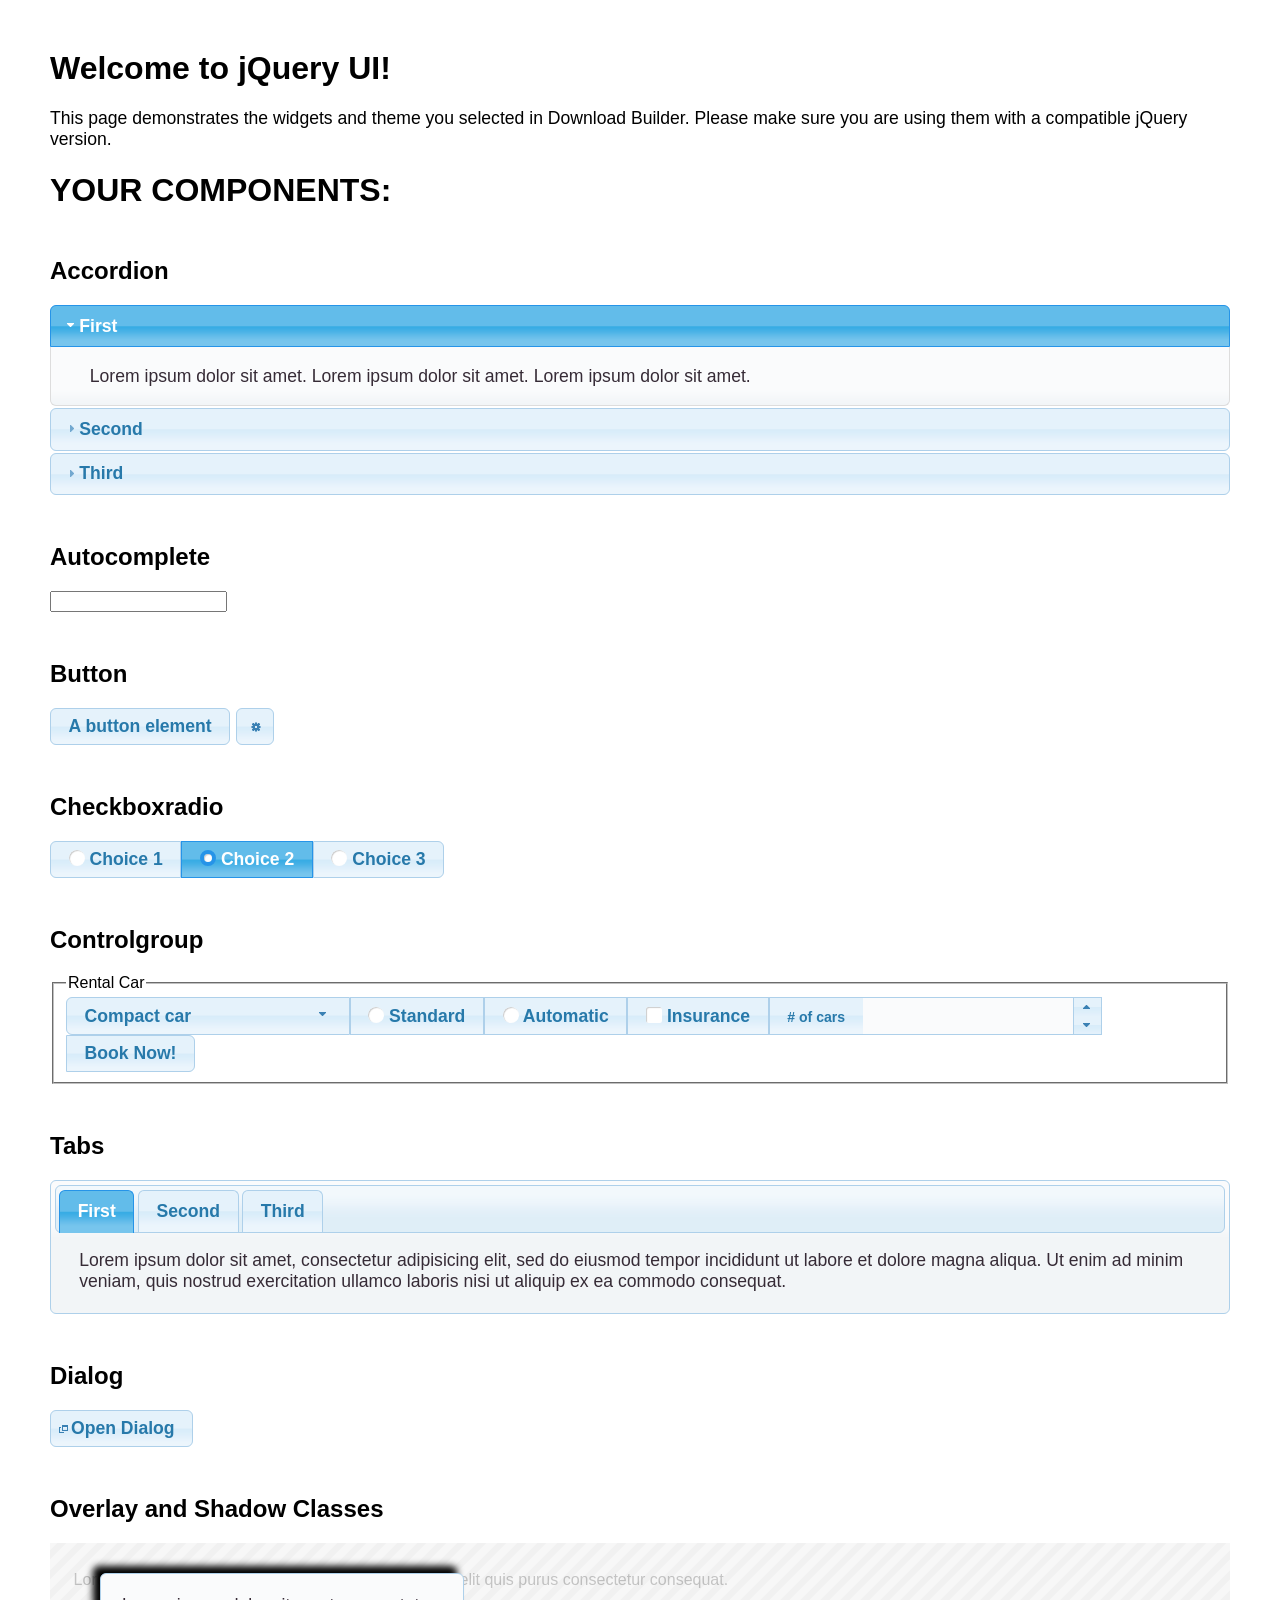
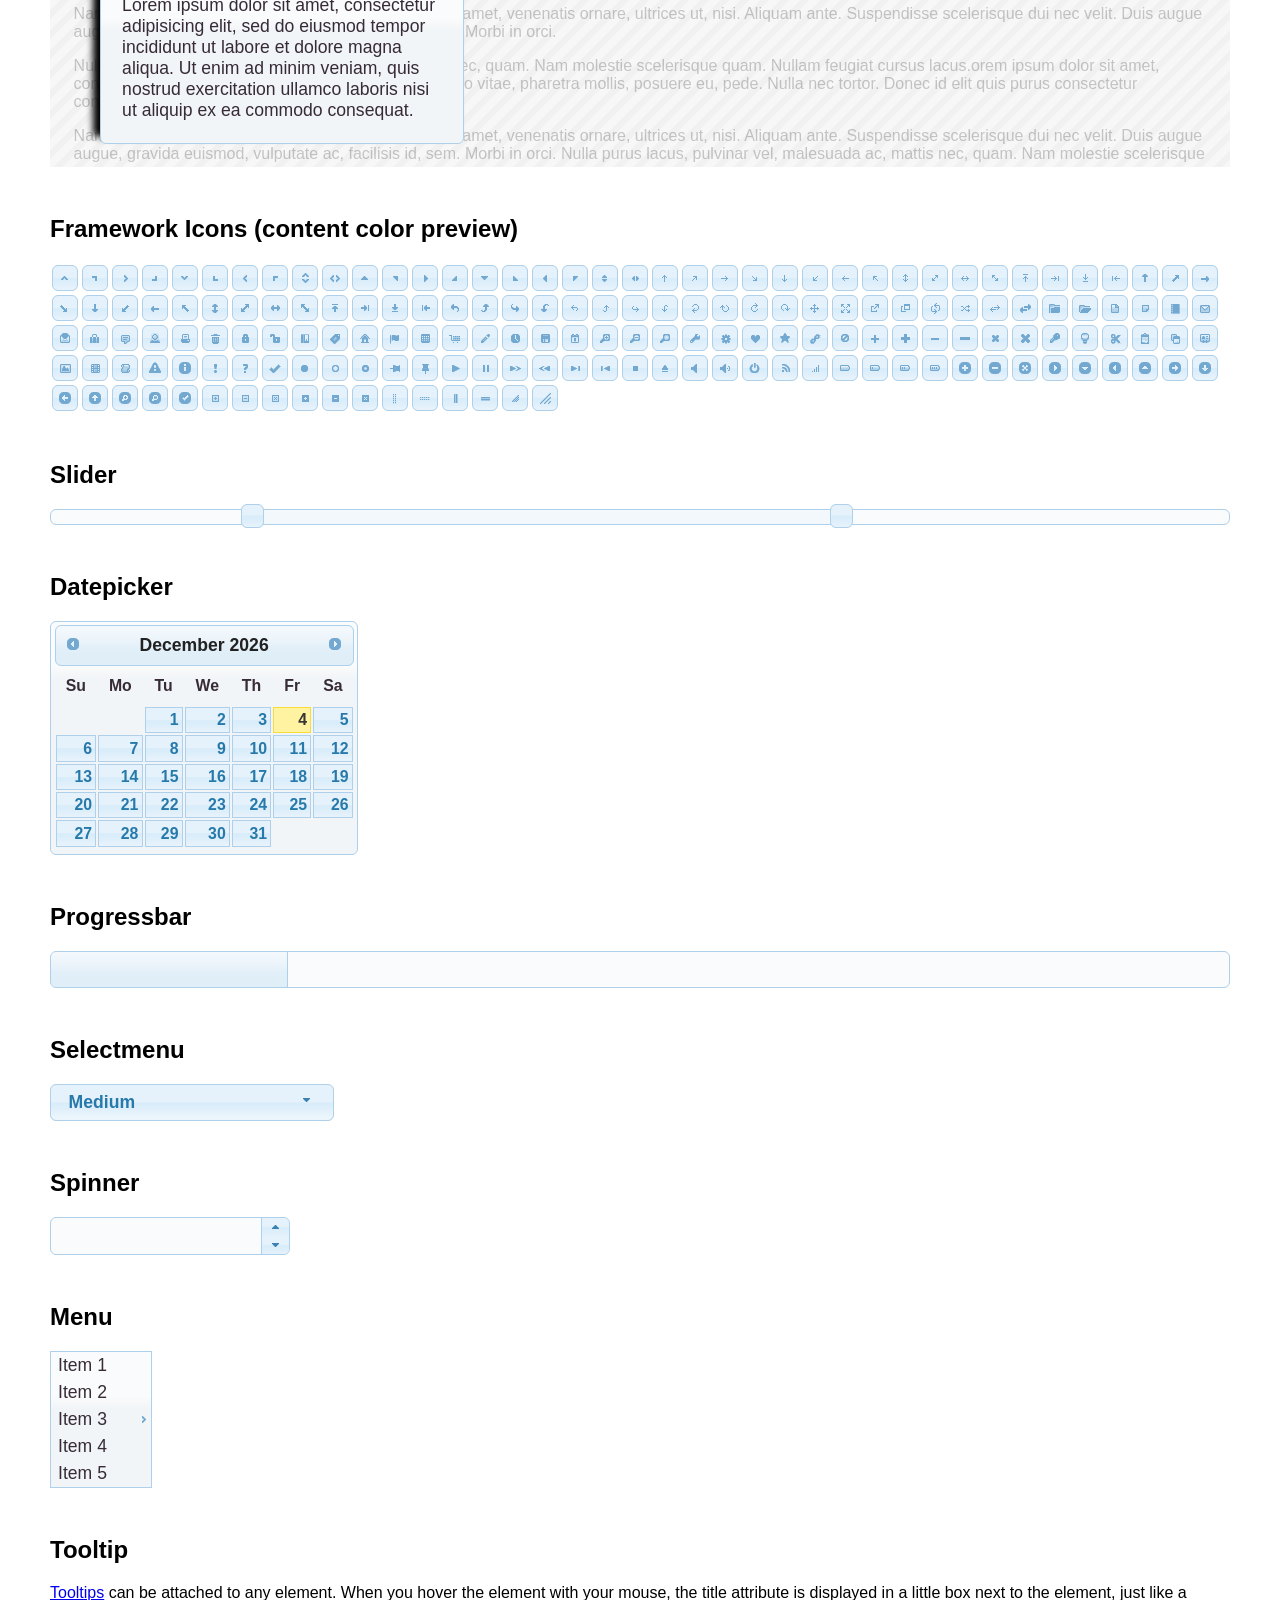
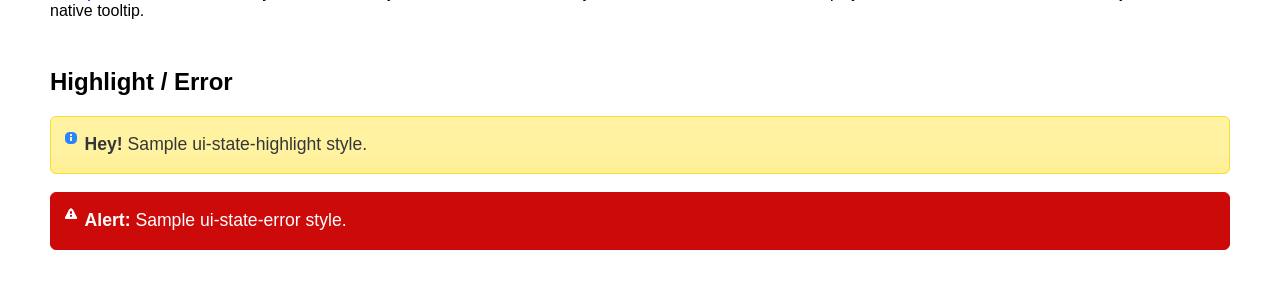
<file: First-Project2/src/main/webapp/resources/jqueryUI/index.html>
<!doctype html>
<html lang="us">
<head>
	<meta charset="utf-8">
	<title>jQuery UI Example Page</title>
	<link href="jquery-ui.css" rel="stylesheet">
	<style>
	body{
		font-family: "Trebuchet MS", sans-serif;
		margin: 50px;
	}
	.demoHeaders {
		margin-top: 2em;
	}
	#dialog-link {
		padding: .4em 1em .4em 20px;
		text-decoration: none;
		position: relative;
	}
	#dialog-link span.ui-icon {
		margin: 0 5px 0 0;
		position: absolute;
		left: .2em;
		top: 50%;
		margin-top: -8px;
	}
	#icons {
		margin: 0;
		padding: 0;
	}
	#icons li {
		margin: 2px;
		position: relative;
		padding: 4px 0;
		cursor: pointer;
		float: left;
		list-style: none;
	}
	#icons span.ui-icon {
		float: left;
		margin: 0 4px;
	}
	.fakewindowcontain .ui-widget-overlay {
		position: absolute;
	}
	select {
		width: 200px;
	}
	</style>
</head>
<body>

<h1>Welcome to jQuery UI!</h1>

<div class="ui-widget">
	<p>This page demonstrates the widgets and theme you selected in Download Builder. Please make sure you are using them with a compatible jQuery version.</p>
</div>

<h1>YOUR COMPONENTS:</h1>

<!-- Accordion -->
<h2 class="demoHeaders">Accordion</h2>
<div id="accordion">
	<h3>First</h3>
	<div>Lorem ipsum dolor sit amet. Lorem ipsum dolor sit amet. Lorem ipsum dolor sit amet.</div>
	<h3>Second</h3>
	<div>Phasellus mattis tincidunt nibh.</div>
	<h3>Third</h3>
	<div>Nam dui erat, auctor a, dignissim quis.</div>
</div>

<!-- Autocomplete -->
<h2 class="demoHeaders">Autocomplete</h2>
<div>
	<input id="autocomplete" title="type &quot;a&quot;">
</div>

<!-- Button -->
<h2 class="demoHeaders">Button</h2>
<button id="button">A button element</button>
<button id="button-icon">An icon-only button</button>

<!-- Checkboxradio -->
<h2 class="demoHeaders">Checkboxradio</h2>
<form style="margin-top: 1em;">
	<div id="radioset">
		<input type="radio" id="radio1" name="radio"><label for="radio1">Choice 1</label>
		<input type="radio" id="radio2" name="radio" checked="checked"><label for="radio2">Choice 2</label>
		<input type="radio" id="radio3" name="radio"><label for="radio3">Choice 3</label>
	</div>
</form>

<!-- Controlgroup -->
<h2 class="demoHeaders">Controlgroup</h2>
<fieldset>
	<legend>Rental Car</legend>
	<div id="controlgroup">
		<select id="car-type">
			<option>Compact car</option>
			<option>Midsize car</option>
			<option>Full size car</option>
			<option>SUV</option>
			<option>Luxury</option>
			<option>Truck</option>
			<option>Van</option>
		</select>
		<label for="transmission-standard">Standard</label>
		<input type="radio" name="transmission" id="transmission-standard">
		<label for="transmission-automatic">Automatic</label>
		<input type="radio" name="transmission" id="transmission-automatic">
		<label for="insurance">Insurance</label>
		<input type="checkbox" name="insurance" id="insurance">
		<label for="horizontal-spinner" class="ui-controlgroup-label"># of cars</label>
		<input id="horizontal-spinner" class="ui-spinner-input">
		<button>Book Now!</button>
	</div>
</fieldset>

<!-- Tabs -->
<h2 class="demoHeaders">Tabs</h2>
<div id="tabs">
	<ul>
		<li><a href="#tabs-1">First</a></li>
		<li><a href="#tabs-2">Second</a></li>
		<li><a href="#tabs-3">Third</a></li>
	</ul>
	<div id="tabs-1">Lorem ipsum dolor sit amet, consectetur adipisicing elit, sed do eiusmod tempor incididunt ut labore et dolore magna aliqua. Ut enim ad minim veniam, quis nostrud exercitation ullamco laboris nisi ut aliquip ex ea commodo consequat.</div>
	<div id="tabs-2">Phasellus mattis tincidunt nibh. Cras orci urna, blandit id, pretium vel, aliquet ornare, felis. Maecenas scelerisque sem non nisl. Fusce sed lorem in enim dictum bibendum.</div>
	<div id="tabs-3">Nam dui erat, auctor a, dignissim quis, sollicitudin eu, felis. Pellentesque nisi urna, interdum eget, sagittis et, consequat vestibulum, lacus. Mauris porttitor ullamcorper augue.</div>
</div>

<h2 class="demoHeaders">Dialog</h2>
<p>
	<button id="dialog-link" class="ui-button ui-corner-all ui-widget">
		<span class="ui-icon ui-icon-newwin"></span>Open Dialog
	</button>
</p>

<h2 class="demoHeaders">Overlay and Shadow Classes</h2>
<div style="position: relative; width: 96%; height: 200px; padding:1% 2%; overflow:hidden;" class="fakewindowcontain">
	<p>Lorem ipsum dolor sit amet,  Nulla nec tortor. Donec id elit quis purus consectetur consequat. </p><p>Nam congue semper tellus. Sed erat dolor, dapibus sit amet, venenatis ornare, ultrices ut, nisi. Aliquam ante. Suspendisse scelerisque dui nec velit. Duis augue augue, gravida euismod, vulputate ac, facilisis id, sem. Morbi in orci. </p><p>Nulla purus lacus, pulvinar vel, malesuada ac, mattis nec, quam. Nam molestie scelerisque quam. Nullam feugiat cursus lacus.orem ipsum dolor sit amet, consectetur adipiscing elit. Donec libero risus, commodo vitae, pharetra mollis, posuere eu, pede. Nulla nec tortor. Donec id elit quis purus consectetur consequat. </p><p>Nam congue semper tellus. Sed erat dolor, dapibus sit amet, venenatis ornare, ultrices ut, nisi. Aliquam ante. Suspendisse scelerisque dui nec velit. Duis augue augue, gravida euismod, vulputate ac, facilisis id, sem. Morbi in orci. Nulla purus lacus, pulvinar vel, malesuada ac, mattis nec, quam. Nam molestie scelerisque quam. </p><p>Nullam feugiat cursus lacus.orem ipsum dolor sit amet, consectetur adipiscing elit. Donec libero risus, commodo vitae, pharetra mollis, posuere eu, pede. Nulla nec tortor. Donec id elit quis purus consectetur consequat. Nam congue semper tellus. Sed erat dolor, dapibus sit amet, venenatis ornare, ultrices ut, nisi. Aliquam ante. </p><p>Suspendisse scelerisque dui nec velit. Duis augue augue, gravida euismod, vulputate ac, facilisis id, sem. Morbi in orci. Nulla purus lacus, pulvinar vel, malesuada ac, mattis nec, quam. Nam molestie scelerisque quam. Nullam feugiat cursus lacus.orem ipsum dolor sit amet, consectetur adipiscing elit. Donec libero risus, commodo vitae, pharetra mollis, posuere eu, pede. Nulla nec tortor. Donec id elit quis purus consectetur consequat. Nam congue semper tellus. Sed erat dolor, dapibus sit amet, venenatis ornare, ultrices ut, nisi. </p>

	<!-- ui-dialog -->
	<div class="ui-widget-overlay ui-front"></div>
	<div style="position: absolute; width: 320px; left: 50px; top: 30px; padding: 1.2em" class="ui-widget ui-front ui-widget-content ui-corner-all ui-widget-shadow">
		Lorem ipsum dolor sit amet, consectetur adipisicing elit, sed do eiusmod tempor incididunt ut labore et dolore magna aliqua. Ut enim ad minim veniam, quis nostrud exercitation ullamco laboris nisi ut aliquip ex ea commodo consequat.
	</div>

</div>

<!-- ui-dialog -->
<div id="dialog" title="Dialog Title">
	<p>Lorem ipsum dolor sit amet, consectetur adipisicing elit, sed do eiusmod tempor incididunt ut labore et dolore magna aliqua. Ut enim ad minim veniam, quis nostrud exercitation ullamco laboris nisi ut aliquip ex ea commodo consequat.</p>
</div>


<h2 class="demoHeaders">Framework Icons (content color preview)</h2>
<ul id="icons" class="ui-widget ui-helper-clearfix">
	<li class="ui-state-default ui-corner-all" title=".ui-icon-caret-1-n"><span class="ui-icon ui-icon-caret-1-n"></span></li>
	<li class="ui-state-default ui-corner-all" title=".ui-icon-caret-1-ne"><span class="ui-icon ui-icon-caret-1-ne"></span></li>
	<li class="ui-state-default ui-corner-all" title=".ui-icon-caret-1-e"><span class="ui-icon ui-icon-caret-1-e"></span></li>
	<li class="ui-state-default ui-corner-all" title=".ui-icon-caret-1-se"><span class="ui-icon ui-icon-caret-1-se"></span></li>
	<li class="ui-state-default ui-corner-all" title=".ui-icon-caret-1-s"><span class="ui-icon ui-icon-caret-1-s"></span></li>
	<li class="ui-state-default ui-corner-all" title=".ui-icon-caret-1-sw"><span class="ui-icon ui-icon-caret-1-sw"></span></li>
	<li class="ui-state-default ui-corner-all" title=".ui-icon-caret-1-w"><span class="ui-icon ui-icon-caret-1-w"></span></li>
	<li class="ui-state-default ui-corner-all" title=".ui-icon-caret-1-nw"><span class="ui-icon ui-icon-caret-1-nw"></span></li>
	<li class="ui-state-default ui-corner-all" title=".ui-icon-caret-2-n-s"><span class="ui-icon ui-icon-caret-2-n-s"></span></li>
	<li class="ui-state-default ui-corner-all" title=".ui-icon-caret-2-e-w"><span class="ui-icon ui-icon-caret-2-e-w"></span></li>
	<li class="ui-state-default ui-corner-all" title=".ui-icon-triangle-1-n"><span class="ui-icon ui-icon-triangle-1-n"></span></li>
	<li class="ui-state-default ui-corner-all" title=".ui-icon-triangle-1-ne"><span class="ui-icon ui-icon-triangle-1-ne"></span></li>
	<li class="ui-state-default ui-corner-all" title=".ui-icon-triangle-1-e"><span class="ui-icon ui-icon-triangle-1-e"></span></li>
	<li class="ui-state-default ui-corner-all" title=".ui-icon-triangle-1-se"><span class="ui-icon ui-icon-triangle-1-se"></span></li>
	<li class="ui-state-default ui-corner-all" title=".ui-icon-triangle-1-s"><span class="ui-icon ui-icon-triangle-1-s"></span></li>
	<li class="ui-state-default ui-corner-all" title=".ui-icon-triangle-1-sw"><span class="ui-icon ui-icon-triangle-1-sw"></span></li>
	<li class="ui-state-default ui-corner-all" title=".ui-icon-triangle-1-w"><span class="ui-icon ui-icon-triangle-1-w"></span></li>
	<li class="ui-state-default ui-corner-all" title=".ui-icon-triangle-1-nw"><span class="ui-icon ui-icon-triangle-1-nw"></span></li>
	<li class="ui-state-default ui-corner-all" title=".ui-icon-triangle-2-n-s"><span class="ui-icon ui-icon-triangle-2-n-s"></span></li>
	<li class="ui-state-default ui-corner-all" title=".ui-icon-triangle-2-e-w"><span class="ui-icon ui-icon-triangle-2-e-w"></span></li>
	<li class="ui-state-default ui-corner-all" title=".ui-icon-arrow-1-n"><span class="ui-icon ui-icon-arrow-1-n"></span></li>
	<li class="ui-state-default ui-corner-all" title=".ui-icon-arrow-1-ne"><span class="ui-icon ui-icon-arrow-1-ne"></span></li>
	<li class="ui-state-default ui-corner-all" title=".ui-icon-arrow-1-e"><span class="ui-icon ui-icon-arrow-1-e"></span></li>
	<li class="ui-state-default ui-corner-all" title=".ui-icon-arrow-1-se"><span class="ui-icon ui-icon-arrow-1-se"></span></li>
	<li class="ui-state-default ui-corner-all" title=".ui-icon-arrow-1-s"><span class="ui-icon ui-icon-arrow-1-s"></span></li>
	<li class="ui-state-default ui-corner-all" title=".ui-icon-arrow-1-sw"><span class="ui-icon ui-icon-arrow-1-sw"></span></li>
	<li class="ui-state-default ui-corner-all" title=".ui-icon-arrow-1-w"><span class="ui-icon ui-icon-arrow-1-w"></span></li>
	<li class="ui-state-default ui-corner-all" title=".ui-icon-arrow-1-nw"><span class="ui-icon ui-icon-arrow-1-nw"></span></li>
	<li class="ui-state-default ui-corner-all" title=".ui-icon-arrow-2-n-s"><span class="ui-icon ui-icon-arrow-2-n-s"></span></li>
	<li class="ui-state-default ui-corner-all" title=".ui-icon-arrow-2-ne-sw"><span class="ui-icon ui-icon-arrow-2-ne-sw"></span></li>
	<li class="ui-state-default ui-corner-all" title=".ui-icon-arrow-2-e-w"><span class="ui-icon ui-icon-arrow-2-e-w"></span></li>
	<li class="ui-state-default ui-corner-all" title=".ui-icon-arrow-2-se-nw"><span class="ui-icon ui-icon-arrow-2-se-nw"></span></li>
	<li class="ui-state-default ui-corner-all" title=".ui-icon-arrowstop-1-n"><span class="ui-icon ui-icon-arrowstop-1-n"></span></li>
	<li class="ui-state-default ui-corner-all" title=".ui-icon-arrowstop-1-e"><span class="ui-icon ui-icon-arrowstop-1-e"></span></li>
	<li class="ui-state-default ui-corner-all" title=".ui-icon-arrowstop-1-s"><span class="ui-icon ui-icon-arrowstop-1-s"></span></li>
	<li class="ui-state-default ui-corner-all" title=".ui-icon-arrowstop-1-w"><span class="ui-icon ui-icon-arrowstop-1-w"></span></li>
	<li class="ui-state-default ui-corner-all" title=".ui-icon-arrowthick-1-n"><span class="ui-icon ui-icon-arrowthick-1-n"></span></li>
	<li class="ui-state-default ui-corner-all" title=".ui-icon-arrowthick-1-ne"><span class="ui-icon ui-icon-arrowthick-1-ne"></span></li>
	<li class="ui-state-default ui-corner-all" title=".ui-icon-arrowthick-1-e"><span class="ui-icon ui-icon-arrowthick-1-e"></span></li>
	<li class="ui-state-default ui-corner-all" title=".ui-icon-arrowthick-1-se"><span class="ui-icon ui-icon-arrowthick-1-se"></span></li>
	<li class="ui-state-default ui-corner-all" title=".ui-icon-arrowthick-1-s"><span class="ui-icon ui-icon-arrowthick-1-s"></span></li>
	<li class="ui-state-default ui-corner-all" title=".ui-icon-arrowthick-1-sw"><span class="ui-icon ui-icon-arrowthick-1-sw"></span></li>
	<li class="ui-state-default ui-corner-all" title=".ui-icon-arrowthick-1-w"><span class="ui-icon ui-icon-arrowthick-1-w"></span></li>
	<li class="ui-state-default ui-corner-all" title=".ui-icon-arrowthick-1-nw"><span class="ui-icon ui-icon-arrowthick-1-nw"></span></li>
	<li class="ui-state-default ui-corner-all" title=".ui-icon-arrowthick-2-n-s"><span class="ui-icon ui-icon-arrowthick-2-n-s"></span></li>
	<li class="ui-state-default ui-corner-all" title=".ui-icon-arrowthick-2-ne-sw"><span class="ui-icon ui-icon-arrowthick-2-ne-sw"></span></li>
	<li class="ui-state-default ui-corner-all" title=".ui-icon-arrowthick-2-e-w"><span class="ui-icon ui-icon-arrowthick-2-e-w"></span></li>
	<li class="ui-state-default ui-corner-all" title=".ui-icon-arrowthick-2-se-nw"><span class="ui-icon ui-icon-arrowthick-2-se-nw"></span></li>
	<li class="ui-state-default ui-corner-all" title=".ui-icon-arrowthickstop-1-n"><span class="ui-icon ui-icon-arrowthickstop-1-n"></span></li>
	<li class="ui-state-default ui-corner-all" title=".ui-icon-arrowthickstop-1-e"><span class="ui-icon ui-icon-arrowthickstop-1-e"></span></li>
	<li class="ui-state-default ui-corner-all" title=".ui-icon-arrowthickstop-1-s"><span class="ui-icon ui-icon-arrowthickstop-1-s"></span></li>
	<li class="ui-state-default ui-corner-all" title=".ui-icon-arrowthickstop-1-w"><span class="ui-icon ui-icon-arrowthickstop-1-w"></span></li>
	<li class="ui-state-default ui-corner-all" title=".ui-icon-arrowreturnthick-1-w"><span class="ui-icon ui-icon-arrowreturnthick-1-w"></span></li>
	<li class="ui-state-default ui-corner-all" title=".ui-icon-arrowreturnthick-1-n"><span class="ui-icon ui-icon-arrowreturnthick-1-n"></span></li>
	<li class="ui-state-default ui-corner-all" title=".ui-icon-arrowreturnthick-1-e"><span class="ui-icon ui-icon-arrowreturnthick-1-e"></span></li>
	<li class="ui-state-default ui-corner-all" title=".ui-icon-arrowreturnthick-1-s"><span class="ui-icon ui-icon-arrowreturnthick-1-s"></span></li>
	<li class="ui-state-default ui-corner-all" title=".ui-icon-arrowreturn-1-w"><span class="ui-icon ui-icon-arrowreturn-1-w"></span></li>
	<li class="ui-state-default ui-corner-all" title=".ui-icon-arrowreturn-1-n"><span class="ui-icon ui-icon-arrowreturn-1-n"></span></li>
	<li class="ui-state-default ui-corner-all" title=".ui-icon-arrowreturn-1-e"><span class="ui-icon ui-icon-arrowreturn-1-e"></span></li>
	<li class="ui-state-default ui-corner-all" title=".ui-icon-arrowreturn-1-s"><span class="ui-icon ui-icon-arrowreturn-1-s"></span></li>
	<li class="ui-state-default ui-corner-all" title=".ui-icon-arrowrefresh-1-w"><span class="ui-icon ui-icon-arrowrefresh-1-w"></span></li>
	<li class="ui-state-default ui-corner-all" title=".ui-icon-arrowrefresh-1-n"><span class="ui-icon ui-icon-arrowrefresh-1-n"></span></li>
	<li class="ui-state-default ui-corner-all" title=".ui-icon-arrowrefresh-1-e"><span class="ui-icon ui-icon-arrowrefresh-1-e"></span></li>
	<li class="ui-state-default ui-corner-all" title=".ui-icon-arrowrefresh-1-s"><span class="ui-icon ui-icon-arrowrefresh-1-s"></span></li>
	<li class="ui-state-default ui-corner-all" title=".ui-icon-arrow-4"><span class="ui-icon ui-icon-arrow-4"></span></li>
	<li class="ui-state-default ui-corner-all" title=".ui-icon-arrow-4-diag"><span class="ui-icon ui-icon-arrow-4-diag"></span></li>
	<li class="ui-state-default ui-corner-all" title=".ui-icon-extlink"><span class="ui-icon ui-icon-extlink"></span></li>
	<li class="ui-state-default ui-corner-all" title=".ui-icon-newwin"><span class="ui-icon ui-icon-newwin"></span></li>
	<li class="ui-state-default ui-corner-all" title=".ui-icon-refresh"><span class="ui-icon ui-icon-refresh"></span></li>
	<li class="ui-state-default ui-corner-all" title=".ui-icon-shuffle"><span class="ui-icon ui-icon-shuffle"></span></li>
	<li class="ui-state-default ui-corner-all" title=".ui-icon-transfer-e-w"><span class="ui-icon ui-icon-transfer-e-w"></span></li>
	<li class="ui-state-default ui-corner-all" title=".ui-icon-transferthick-e-w"><span class="ui-icon ui-icon-transferthick-e-w"></span></li>
	<li class="ui-state-default ui-corner-all" title=".ui-icon-folder-collapsed"><span class="ui-icon ui-icon-folder-collapsed"></span></li>
	<li class="ui-state-default ui-corner-all" title=".ui-icon-folder-open"><span class="ui-icon ui-icon-folder-open"></span></li>
	<li class="ui-state-default ui-corner-all" title=".ui-icon-document"><span class="ui-icon ui-icon-document"></span></li>
	<li class="ui-state-default ui-corner-all" title=".ui-icon-document-b"><span class="ui-icon ui-icon-document-b"></span></li>
	<li class="ui-state-default ui-corner-all" title=".ui-icon-note"><span class="ui-icon ui-icon-note"></span></li>
	<li class="ui-state-default ui-corner-all" title=".ui-icon-mail-closed"><span class="ui-icon ui-icon-mail-closed"></span></li>
	<li class="ui-state-default ui-corner-all" title=".ui-icon-mail-open"><span class="ui-icon ui-icon-mail-open"></span></li>
	<li class="ui-state-default ui-corner-all" title=".ui-icon-suitcase"><span class="ui-icon ui-icon-suitcase"></span></li>
	<li class="ui-state-default ui-corner-all" title=".ui-icon-comment"><span class="ui-icon ui-icon-comment"></span></li>
	<li class="ui-state-default ui-corner-all" title=".ui-icon-person"><span class="ui-icon ui-icon-person"></span></li>
	<li class="ui-state-default ui-corner-all" title=".ui-icon-print"><span class="ui-icon ui-icon-print"></span></li>
	<li class="ui-state-default ui-corner-all" title=".ui-icon-trash"><span class="ui-icon ui-icon-trash"></span></li>
	<li class="ui-state-default ui-corner-all" title=".ui-icon-locked"><span class="ui-icon ui-icon-locked"></span></li>
	<li class="ui-state-default ui-corner-all" title=".ui-icon-unlocked"><span class="ui-icon ui-icon-unlocked"></span></li>
	<li class="ui-state-default ui-corner-all" title=".ui-icon-bookmark"><span class="ui-icon ui-icon-bookmark"></span></li>
	<li class="ui-state-default ui-corner-all" title=".ui-icon-tag"><span class="ui-icon ui-icon-tag"></span></li>
	<li class="ui-state-default ui-corner-all" title=".ui-icon-home"><span class="ui-icon ui-icon-home"></span></li>
	<li class="ui-state-default ui-corner-all" title=".ui-icon-flag"><span class="ui-icon ui-icon-flag"></span></li>
	<li class="ui-state-default ui-corner-all" title=".ui-icon-calculator"><span class="ui-icon ui-icon-calculator"></span></li>
	<li class="ui-state-default ui-corner-all" title=".ui-icon-cart"><span class="ui-icon ui-icon-cart"></span></li>
	<li class="ui-state-default ui-corner-all" title=".ui-icon-pencil"><span class="ui-icon ui-icon-pencil"></span></li>
	<li class="ui-state-default ui-corner-all" title=".ui-icon-clock"><span class="ui-icon ui-icon-clock"></span></li>
	<li class="ui-state-default ui-corner-all" title=".ui-icon-disk"><span class="ui-icon ui-icon-disk"></span></li>
	<li class="ui-state-default ui-corner-all" title=".ui-icon-calendar"><span class="ui-icon ui-icon-calendar"></span></li>
	<li class="ui-state-default ui-corner-all" title=".ui-icon-zoomin"><span class="ui-icon ui-icon-zoomin"></span></li>
	<li class="ui-state-default ui-corner-all" title=".ui-icon-zoomout"><span class="ui-icon ui-icon-zoomout"></span></li>
	<li class="ui-state-default ui-corner-all" title=".ui-icon-search"><span class="ui-icon ui-icon-search"></span></li>
	<li class="ui-state-default ui-corner-all" title=".ui-icon-wrench"><span class="ui-icon ui-icon-wrench"></span></li>
	<li class="ui-state-default ui-corner-all" title=".ui-icon-gear"><span class="ui-icon ui-icon-gear"></span></li>
	<li class="ui-state-default ui-corner-all" title=".ui-icon-heart"><span class="ui-icon ui-icon-heart"></span></li>
	<li class="ui-state-default ui-corner-all" title=".ui-icon-star"><span class="ui-icon ui-icon-star"></span></li>
	<li class="ui-state-default ui-corner-all" title=".ui-icon-link"><span class="ui-icon ui-icon-link"></span></li>
	<li class="ui-state-default ui-corner-all" title=".ui-icon-cancel"><span class="ui-icon ui-icon-cancel"></span></li>
	<li class="ui-state-default ui-corner-all" title=".ui-icon-plus"><span class="ui-icon ui-icon-plus"></span></li>
	<li class="ui-state-default ui-corner-all" title=".ui-icon-plusthick"><span class="ui-icon ui-icon-plusthick"></span></li>
	<li class="ui-state-default ui-corner-all" title=".ui-icon-minus"><span class="ui-icon ui-icon-minus"></span></li>
	<li class="ui-state-default ui-corner-all" title=".ui-icon-minusthick"><span class="ui-icon ui-icon-minusthick"></span></li>
	<li class="ui-state-default ui-corner-all" title=".ui-icon-close"><span class="ui-icon ui-icon-close"></span></li>
	<li class="ui-state-default ui-corner-all" title=".ui-icon-closethick"><span class="ui-icon ui-icon-closethick"></span></li>
	<li class="ui-state-default ui-corner-all" title=".ui-icon-key"><span class="ui-icon ui-icon-key"></span></li>
	<li class="ui-state-default ui-corner-all" title=".ui-icon-lightbulb"><span class="ui-icon ui-icon-lightbulb"></span></li>
	<li class="ui-state-default ui-corner-all" title=".ui-icon-scissors"><span class="ui-icon ui-icon-scissors"></span></li>
	<li class="ui-state-default ui-corner-all" title=".ui-icon-clipboard"><span class="ui-icon ui-icon-clipboard"></span></li>
	<li class="ui-state-default ui-corner-all" title=".ui-icon-copy"><span class="ui-icon ui-icon-copy"></span></li>
	<li class="ui-state-default ui-corner-all" title=".ui-icon-contact"><span class="ui-icon ui-icon-contact"></span></li>
	<li class="ui-state-default ui-corner-all" title=".ui-icon-image"><span class="ui-icon ui-icon-image"></span></li>
	<li class="ui-state-default ui-corner-all" title=".ui-icon-video"><span class="ui-icon ui-icon-video"></span></li>
	<li class="ui-state-default ui-corner-all" title=".ui-icon-script"><span class="ui-icon ui-icon-script"></span></li>
	<li class="ui-state-default ui-corner-all" title=".ui-icon-alert"><span class="ui-icon ui-icon-alert"></span></li>
	<li class="ui-state-default ui-corner-all" title=".ui-icon-info"><span class="ui-icon ui-icon-info"></span></li>
	<li class="ui-state-default ui-corner-all" title=".ui-icon-notice"><span class="ui-icon ui-icon-notice"></span></li>
	<li class="ui-state-default ui-corner-all" title=".ui-icon-help"><span class="ui-icon ui-icon-help"></span></li>
	<li class="ui-state-default ui-corner-all" title=".ui-icon-check"><span class="ui-icon ui-icon-check"></span></li>
	<li class="ui-state-default ui-corner-all" title=".ui-icon-bullet"><span class="ui-icon ui-icon-bullet"></span></li>
	<li class="ui-state-default ui-corner-all" title=".ui-icon-radio-off"><span class="ui-icon ui-icon-radio-off"></span></li>
	<li class="ui-state-default ui-corner-all" title=".ui-icon-radio-on"><span class="ui-icon ui-icon-radio-on"></span></li>
	<li class="ui-state-default ui-corner-all" title=".ui-icon-pin-w"><span class="ui-icon ui-icon-pin-w"></span></li>
	<li class="ui-state-default ui-corner-all" title=".ui-icon-pin-s"><span class="ui-icon ui-icon-pin-s"></span></li>
	<li class="ui-state-default ui-corner-all" title=".ui-icon-play"><span class="ui-icon ui-icon-play"></span></li>
	<li class="ui-state-default ui-corner-all" title=".ui-icon-pause"><span class="ui-icon ui-icon-pause"></span></li>
	<li class="ui-state-default ui-corner-all" title=".ui-icon-seek-next"><span class="ui-icon ui-icon-seek-next"></span></li>
	<li class="ui-state-default ui-corner-all" title=".ui-icon-seek-prev"><span class="ui-icon ui-icon-seek-prev"></span></li>
	<li class="ui-state-default ui-corner-all" title=".ui-icon-seek-end"><span class="ui-icon ui-icon-seek-end"></span></li>
	<li class="ui-state-default ui-corner-all" title=".ui-icon-seek-first"><span class="ui-icon ui-icon-seek-first"></span></li>
	<li class="ui-state-default ui-corner-all" title=".ui-icon-stop"><span class="ui-icon ui-icon-stop"></span></li>
	<li class="ui-state-default ui-corner-all" title=".ui-icon-eject"><span class="ui-icon ui-icon-eject"></span></li>
	<li class="ui-state-default ui-corner-all" title=".ui-icon-volume-off"><span class="ui-icon ui-icon-volume-off"></span></li>
	<li class="ui-state-default ui-corner-all" title=".ui-icon-volume-on"><span class="ui-icon ui-icon-volume-on"></span></li>
	<li class="ui-state-default ui-corner-all" title=".ui-icon-power"><span class="ui-icon ui-icon-power"></span></li>
	<li class="ui-state-default ui-corner-all" title=".ui-icon-signal-diag"><span class="ui-icon ui-icon-signal-diag"></span></li>
	<li class="ui-state-default ui-corner-all" title=".ui-icon-signal"><span class="ui-icon ui-icon-signal"></span></li>
	<li class="ui-state-default ui-corner-all" title=".ui-icon-battery-0"><span class="ui-icon ui-icon-battery-0"></span></li>
	<li class="ui-state-default ui-corner-all" title=".ui-icon-battery-1"><span class="ui-icon ui-icon-battery-1"></span></li>
	<li class="ui-state-default ui-corner-all" title=".ui-icon-battery-2"><span class="ui-icon ui-icon-battery-2"></span></li>
	<li class="ui-state-default ui-corner-all" title=".ui-icon-battery-3"><span class="ui-icon ui-icon-battery-3"></span></li>
	<li class="ui-state-default ui-corner-all" title=".ui-icon-circle-plus"><span class="ui-icon ui-icon-circle-plus"></span></li>
	<li class="ui-state-default ui-corner-all" title=".ui-icon-circle-minus"><span class="ui-icon ui-icon-circle-minus"></span></li>
	<li class="ui-state-default ui-corner-all" title=".ui-icon-circle-close"><span class="ui-icon ui-icon-circle-close"></span></li>
	<li class="ui-state-default ui-corner-all" title=".ui-icon-circle-triangle-e"><span class="ui-icon ui-icon-circle-triangle-e"></span></li>
	<li class="ui-state-default ui-corner-all" title=".ui-icon-circle-triangle-s"><span class="ui-icon ui-icon-circle-triangle-s"></span></li>
	<li class="ui-state-default ui-corner-all" title=".ui-icon-circle-triangle-w"><span class="ui-icon ui-icon-circle-triangle-w"></span></li>
	<li class="ui-state-default ui-corner-all" title=".ui-icon-circle-triangle-n"><span class="ui-icon ui-icon-circle-triangle-n"></span></li>
	<li class="ui-state-default ui-corner-all" title=".ui-icon-circle-arrow-e"><span class="ui-icon ui-icon-circle-arrow-e"></span></li>
	<li class="ui-state-default ui-corner-all" title=".ui-icon-circle-arrow-s"><span class="ui-icon ui-icon-circle-arrow-s"></span></li>
	<li class="ui-state-default ui-corner-all" title=".ui-icon-circle-arrow-w"><span class="ui-icon ui-icon-circle-arrow-w"></span></li>
	<li class="ui-state-default ui-corner-all" title=".ui-icon-circle-arrow-n"><span class="ui-icon ui-icon-circle-arrow-n"></span></li>
	<li class="ui-state-default ui-corner-all" title=".ui-icon-circle-zoomin"><span class="ui-icon ui-icon-circle-zoomin"></span></li>
	<li class="ui-state-default ui-corner-all" title=".ui-icon-circle-zoomout"><span class="ui-icon ui-icon-circle-zoomout"></span></li>
	<li class="ui-state-default ui-corner-all" title=".ui-icon-circle-check"><span class="ui-icon ui-icon-circle-check"></span></li>
	<li class="ui-state-default ui-corner-all" title=".ui-icon-circlesmall-plus"><span class="ui-icon ui-icon-circlesmall-plus"></span></li>
	<li class="ui-state-default ui-corner-all" title=".ui-icon-circlesmall-minus"><span class="ui-icon ui-icon-circlesmall-minus"></span></li>
	<li class="ui-state-default ui-corner-all" title=".ui-icon-circlesmall-close"><span class="ui-icon ui-icon-circlesmall-close"></span></li>
	<li class="ui-state-default ui-corner-all" title=".ui-icon-squaresmall-plus"><span class="ui-icon ui-icon-squaresmall-plus"></span></li>
	<li class="ui-state-default ui-corner-all" title=".ui-icon-squaresmall-minus"><span class="ui-icon ui-icon-squaresmall-minus"></span></li>
	<li class="ui-state-default ui-corner-all" title=".ui-icon-squaresmall-close"><span class="ui-icon ui-icon-squaresmall-close"></span></li>
	<li class="ui-state-default ui-corner-all" title=".ui-icon-grip-dotted-vertical"><span class="ui-icon ui-icon-grip-dotted-vertical"></span></li>
	<li class="ui-state-default ui-corner-all" title=".ui-icon-grip-dotted-horizontal"><span class="ui-icon ui-icon-grip-dotted-horizontal"></span></li>
	<li class="ui-state-default ui-corner-all" title=".ui-icon-grip-solid-vertical"><span class="ui-icon ui-icon-grip-solid-vertical"></span></li>
	<li class="ui-state-default ui-corner-all" title=".ui-icon-grip-solid-horizontal"><span class="ui-icon ui-icon-grip-solid-horizontal"></span></li>
	<li class="ui-state-default ui-corner-all" title=".ui-icon-gripsmall-diagonal-se"><span class="ui-icon ui-icon-gripsmall-diagonal-se"></span></li>
	<li class="ui-state-default ui-corner-all" title=".ui-icon-grip-diagonal-se"><span class="ui-icon ui-icon-grip-diagonal-se"></span></li>
</ul>

<!-- Slider -->
<h2 class="demoHeaders">Slider</h2>
<div id="slider"></div>

<!-- Datepicker -->
<h2 class="demoHeaders">Datepicker</h2>
<div id="datepicker"></div>

<!-- Progressbar -->
<h2 class="demoHeaders">Progressbar</h2>
<div id="progressbar"></div>

<!-- Progressbar -->
<h2 class="demoHeaders">Selectmenu</h2>
<select id="selectmenu">
	<option>Slower</option>
	<option>Slow</option>
	<option selected="selected">Medium</option>
	<option>Fast</option>
	<option>Faster</option>
</select>

<!-- Spinner -->
<h2 class="demoHeaders">Spinner</h2>
<input id="spinner">

<!-- Menu -->
<h2 class="demoHeaders">Menu</h2>
<ul style="width:100px;" id="menu">
	<li><div>Item 1</div></li>
	<li><div>Item 2</div></li>
	<li><div>Item 3</div>
		<ul>
			<li><div>Item 3-1</div></li>
			<li><div>Item 3-2</div></li>
			<li><div>Item 3-3</div></li>
			<li><div>Item 3-4</div></li>
			<li><div>Item 3-5</div></li>
		</ul>
	</li>
	<li><div>Item 4</div></li>
	<li><div>Item 5</div></li>
</ul>

<!-- Tooltip -->
<h2 class="demoHeaders">Tooltip</h2>
<p id="tooltip">
	<a href="#" title="That&apos;s what this widget is">Tooltips</a> can be attached to any element. When you hover
the element with your mouse, the title attribute is displayed in a little box next to the element, just like a native tooltip.
</p>

<!-- Highlight / Error -->
<h2 class="demoHeaders">Highlight / Error</h2>
<div class="ui-widget">
	<div class="ui-state-highlight ui-corner-all" style="margin-top: 20px; padding: 0 .7em;">
		<p><span class="ui-icon ui-icon-info" style="float: left; margin-right: .3em;"></span>
		<strong>Hey!</strong> Sample ui-state-highlight style.</p>
	</div>
</div>
<br>
<div class="ui-widget">
	<div class="ui-state-error ui-corner-all" style="padding: 0 .7em;">
		<p><span class="ui-icon ui-icon-alert" style="float: left; margin-right: .3em;"></span>
		<strong>Alert:</strong> Sample ui-state-error style.</p>
	</div>
</div>

<script src="external/jquery/jquery.js"></script>
<script src="jquery-ui.js"></script>
<script>
$( "#accordion" ).accordion();

var availableTags = [
	"ActionScript",
	"AppleScript",
	"Asp",
	"BASIC",
	"C",
	"C++",
	"Clojure",
	"COBOL",
	"ColdFusion",
	"Erlang",
	"Fortran",
	"Groovy",
	"Haskell",
	"Java",
	"JavaScript",
	"Lisp",
	"Perl",
	"PHP",
	"Python",
	"Ruby",
	"Scala",
	"Scheme"
];
$( "#autocomplete" ).autocomplete({
	source: availableTags
});

$( "#button" ).button();
$( "#button-icon" ).button({
	icon: "ui-icon-gear",
	showLabel: false
});

$( "#radioset" ).buttonset();

$( "#controlgroup" ).controlgroup();

$( "#tabs" ).tabs();

$( "#dialog" ).dialog({
	autoOpen: false,
	width: 400,
	buttons: [
		{
			text: "Ok",
			click: function() {
				$( this ).dialog( "close" );
			}
		},
		{
			text: "Cancel",
			click: function() {
				$( this ).dialog( "close" );
			}
		}
	]
});

// Link to open the dialog
$( "#dialog-link" ).click(function( event ) {
	$( "#dialog" ).dialog( "open" );
	event.preventDefault();
});

$( "#datepicker" ).datepicker({
	inline: true
});

$( "#slider" ).slider({
	range: true,
	values: [ 17, 67 ]
});

$( "#progressbar" ).progressbar({
	value: 20
});

$( "#spinner" ).spinner();

$( "#menu" ).menu();

$( "#tooltip" ).tooltip();

$( "#selectmenu" ).selectmenu();

// Hover states on the static widgets
$( "#dialog-link, #icons li" ).hover(
	function() {
		$( this ).addClass( "ui-state-hover" );
	},
	function() {
		$( this ).removeClass( "ui-state-hover" );
	}
);
</script>
</body>
</html>
</file>
